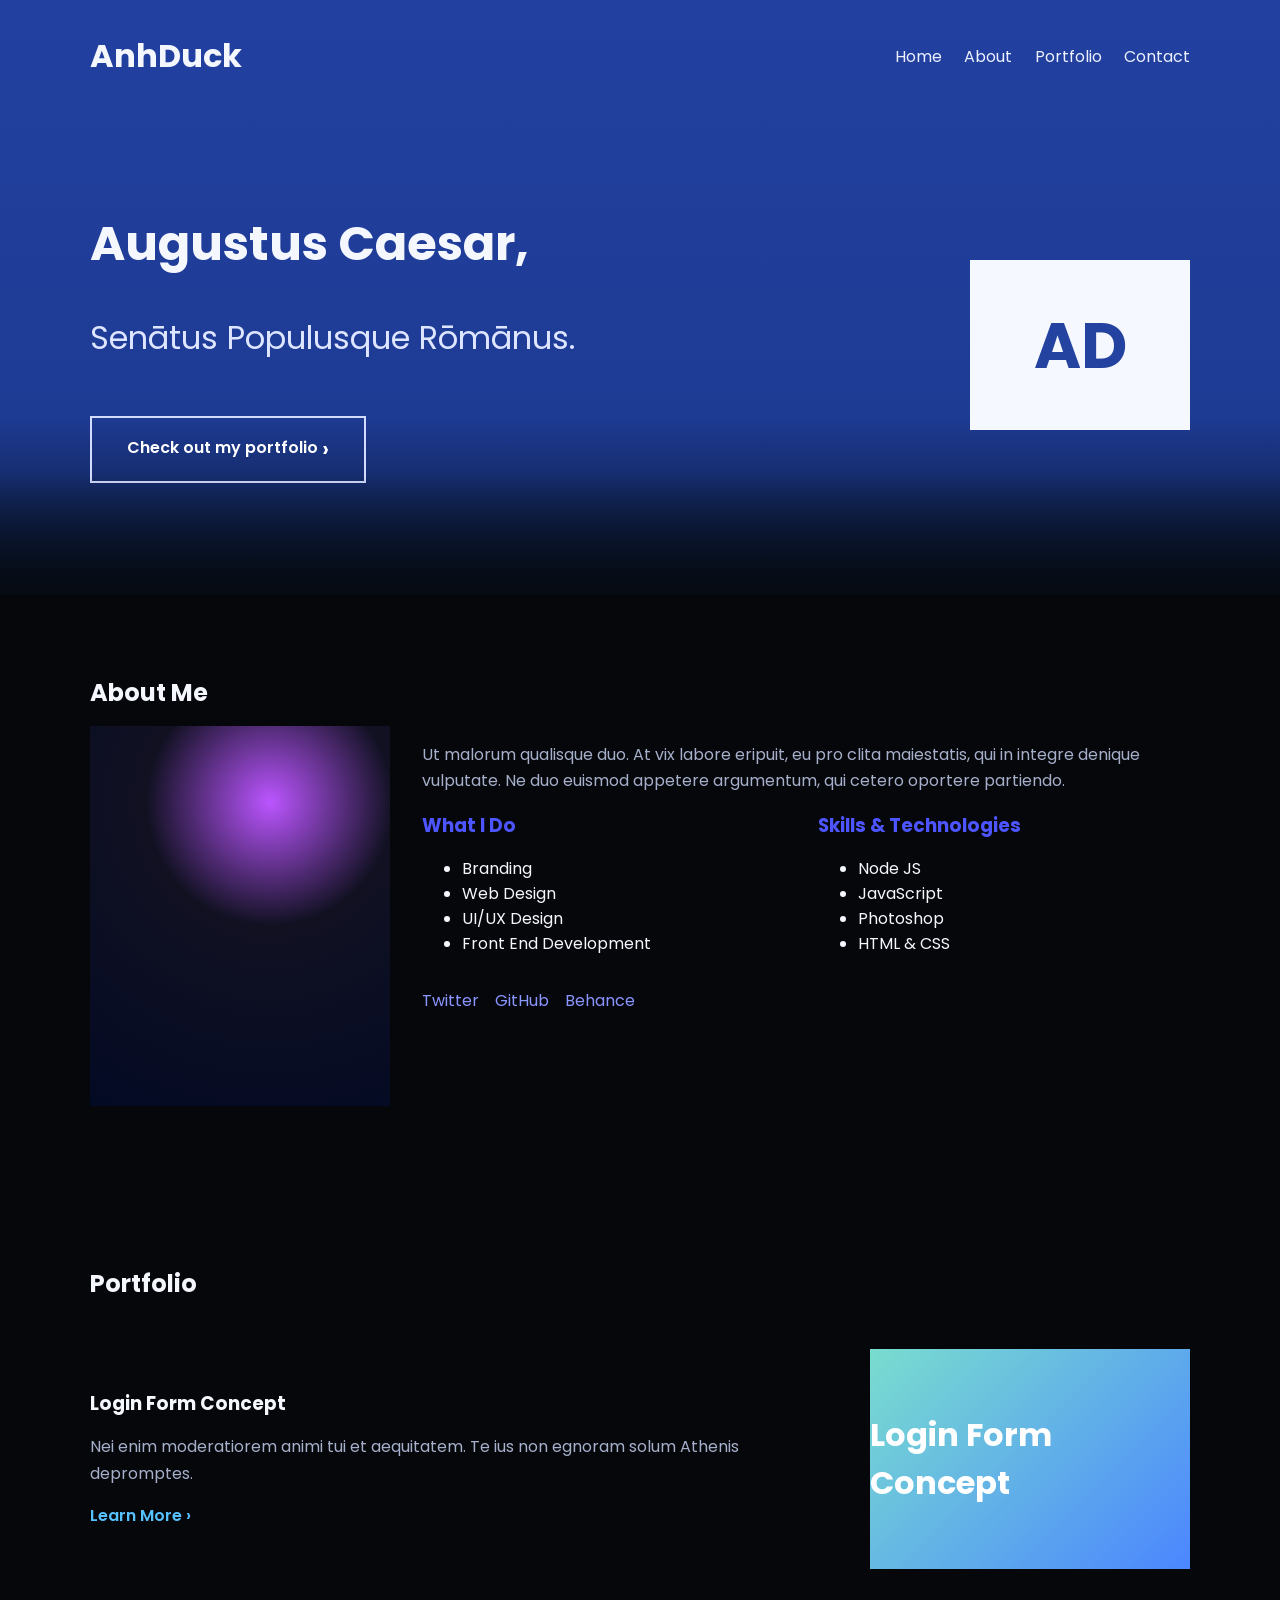
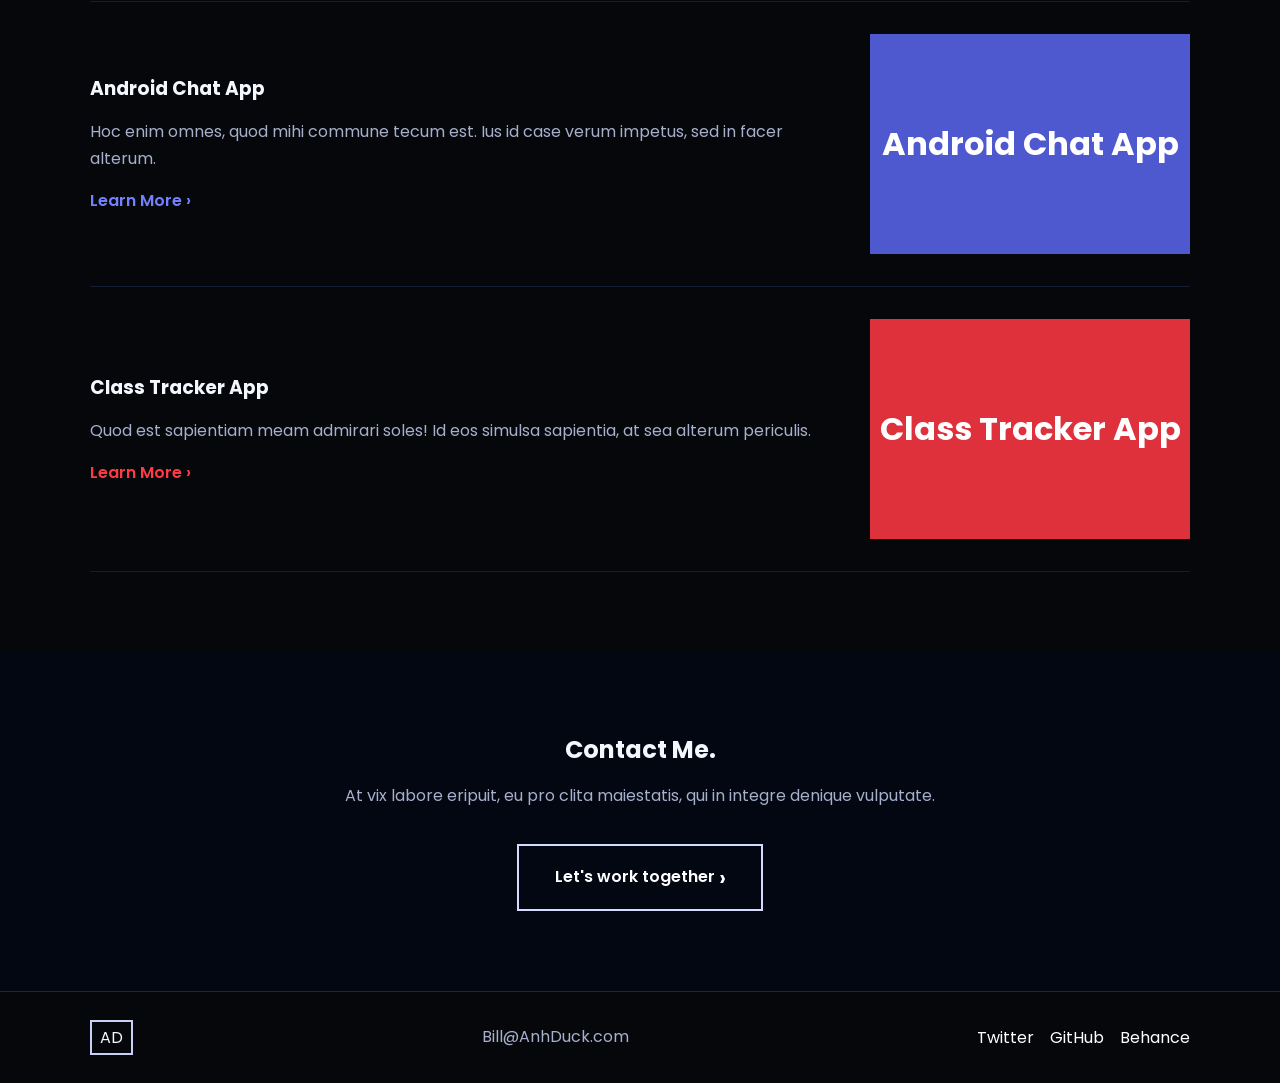
<file: index.html>
<!DOCTYPE html>
<html lang="en">
  <head>
    <meta charset="UTF-8" />
    <meta name="viewport" content="width=device-width, initial-scale=1.0" />
    <title>AnhDuck Portfolio</title>
    <link rel="preconnect" href="https://fonts.googleapis.com" />
    <link rel="preconnect" href="https://fonts.gstatic.com" crossorigin />
    <link href="https://fonts.googleapis.com/css2?family=Poppins:wght@300;400;500;600;700&display=swap" rel="stylesheet" />
    <link rel="stylesheet" href="styles.css" />
  </head>
  <body>
    <header class="hero" id="home">
      <nav class="nav container">
        <div class="brand">AnhDuck</div>
        <ul class="nav-links">
          <li><a href="#home">Home</a></li>
          <li><a href="#about">About</a></li>
          <li><a href="#portfolio">Portfolio</a></li>
          <li><a href="contact.html">Contact</a></li>
        </ul>
      </nav>
      <div class="hero-content container">
        <div>
          <h1>Augustus Caesar,</h1>
          <p>Senātus Populusque Rōmānus.</p>
          <a class="btn btn-outline" href="#portfolio">Check out my portfolio <span>›</span></a>
        </div>
        <div class="logo-card">AD</div>
      </div>
      <div class="mountain-fade"></div>
    </header>

    <main>
      <section class="about section container" id="about">
        <h2>About Me</h2>
        <div class="about-grid">
          <div class="about-image"></div>
          <div class="about-copy">
            <p>
              Ut malorum qualisque duo. At vix labore eripuit, eu pro clita maiestatis, qui in integre denique vulputate.
              Ne duo euismod appetere argumentum, qui cetero oportere partiendo.
            </p>
            <div class="about-columns">
              <div>
                <h3>What I Do</h3>
                <ul>
                  <li>Branding</li><li>Web Design</li><li>UI/UX Design</li><li>Front End Development</li>
                </ul>
              </div>
              <div>
                <h3>Skills & Technologies</h3>
                <ul>
                  <li>Node JS</li><li>JavaScript</li><li>Photoshop</li><li>HTML & CSS</li>
                </ul>
              </div>
            </div>
            <div class="socials">
              <a href="#">Twitter</a><a href="#">GitHub</a><a href="#">Behance</a>
            </div>
          </div>
        </div>
      </section>

      <section class="section container" id="portfolio">
        <h2>Portfolio</h2>
        <article class="project blue">
          <div>
            <h3>Login Form Concept</h3>
            <p>Nei enim moderatiorem animi tui et aequitatem. Te ius non egnoram solum Athenis depromptes.</p>
            <a href="#">Learn More ›</a>
          </div>
          <div class="project-card">Login Form Concept</div>
        </article>
        <article class="project purple">
          <div>
            <h3>Android Chat App</h3>
            <p>Hoc enim omnes, quod mihi commune tecum est. Ius id case verum impetus, sed in facer alterum.</p>
            <a href="#">Learn More ›</a>
          </div>
          <div class="project-card">Android Chat App</div>
        </article>
        <article class="project red">
          <div>
            <h3>Class Tracker App</h3>
            <p>Quod est sapientiam meam admirari soles! Id eos simulsa sapientia, at sea alterum periculis.</p>
            <a href="#">Learn More ›</a>
          </div>
          <div class="project-card">Class Tracker App</div>
        </article>
      </section>

      <section class="cta section">
        <div class="container">
          <h2>Contact Me.</h2>
          <p>At vix labore eripuit, eu pro clita maiestatis, qui in integre denique vulputate.</p>
          <a class="btn btn-outline" href="contact.html">Let's work together <span>›</span></a>
        </div>
      </section>
    </main>

    <footer class="footer">
      <div class="container footer-wrap">
        <div class="footer-brand">AD</div>
        <p>Bill@AnhDuck.com</p>
        <div class="footer-links"><a href="#">Twitter</a><a href="#">GitHub</a><a href="#">Behance</a></div>
      </div>
    </footer>
  </body>
</html>
</file>
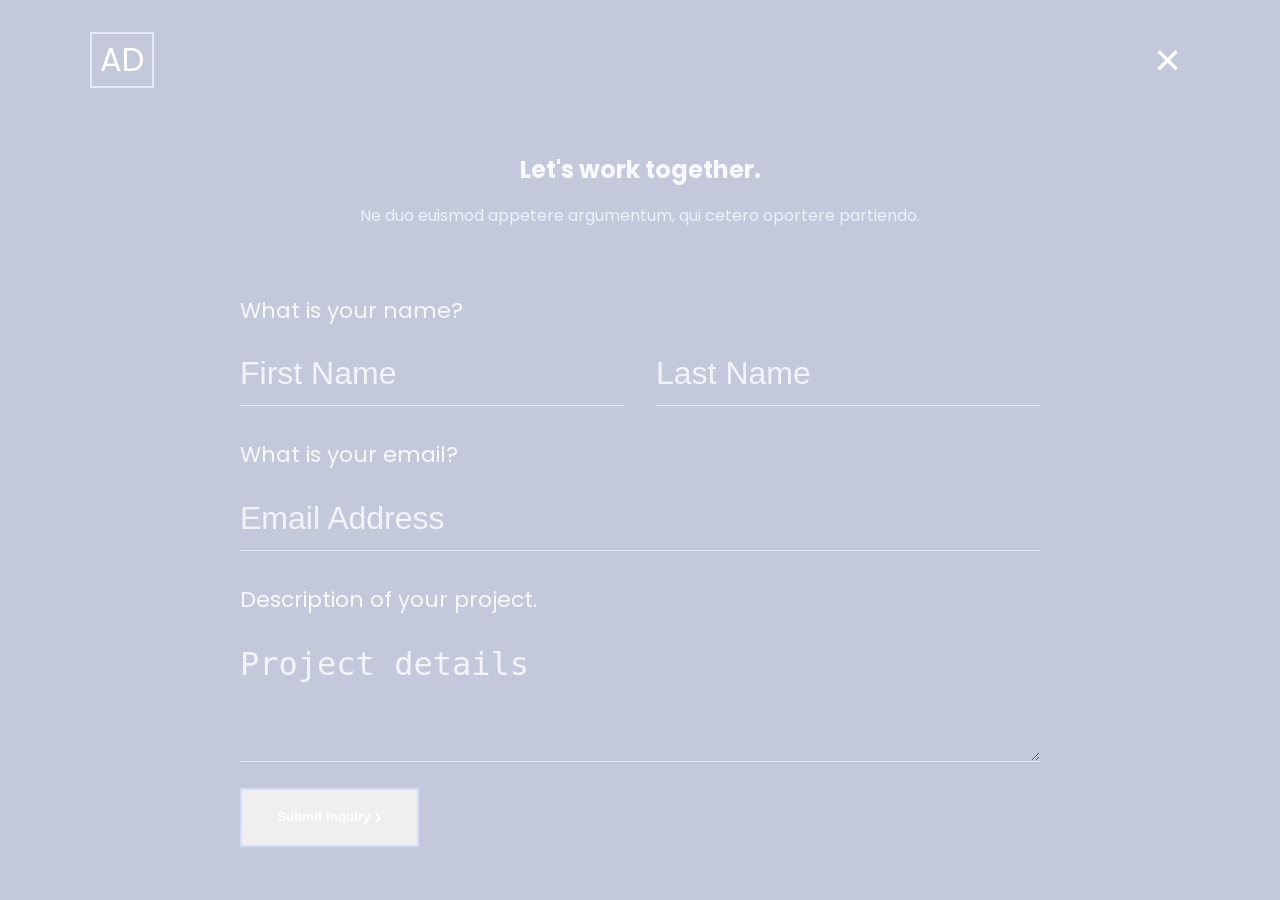
<file: contact.html>
<!DOCTYPE html>
<html lang="en">
  <head>
    <meta charset="UTF-8" />
    <meta name="viewport" content="width=device-width, initial-scale=1.0" />
    <title>Contact | AnhDuck</title>
    <link rel="preconnect" href="https://fonts.googleapis.com" />
    <link rel="preconnect" href="https://fonts.gstatic.com" crossorigin />
    <link href="https://fonts.googleapis.com/css2?family=Poppins:wght@300;400;500;600;700&display=swap" rel="stylesheet" />
    <link rel="stylesheet" href="styles.css" />
  </head>
  <body class="contact-body">
    <main class="contact-wrap">
      <div class="contact-top container">
        <a class="mini-logo" href="index.html">AD</a>
        <a class="close-x" href="index.html">✕</a>
      </div>
      <section class="contact-form container">
        <h1>Let's work together.</h1>
        <p>Ne duo euismod appetere argumentum, qui cetero oportere partiendo.</p>
        <form>
          <label>What is your name?</label>
          <div class="row">
            <input placeholder="First Name" /><input placeholder="Last Name" />
          </div>
          <label>What is your email?</label>
          <input placeholder="Email Address" />
          <label>Description of your project.</label>
          <textarea placeholder="Project details"></textarea>
          <button class="btn btn-outline" type="button">Submit Inquiry <span>›</span></button>
        </form>
      </section>
    </main>
  </body>
</html>
</file>
<file: styles.css>
:root{--bg:#05070b;--blue:#203f9f;--text:#f5f7ff;--muted:#a7b0cb}
*{box-sizing:border-box}body{margin:0;font-family:Poppins,sans-serif;background:var(--bg);color:var(--text)}
.container{width:min(1100px,88%);margin:0 auto}.section{padding:5rem 0}h1,h2,h3{margin:0 0 1rem}
p{color:var(--muted);line-height:1.65}
.hero{background:linear-gradient(180deg,#2240a0 0%,#1e3b94 70%,#051124 100%);position:relative;padding-bottom:7rem}
.nav{display:flex;justify-content:space-between;align-items:center;padding:2rem 0}.brand{font-size:2rem;font-weight:700}.nav-links{display:flex;gap:1.4rem;list-style:none;padding:0;margin:0}.nav a{color:#ecf0ff;text-decoration:none}
.hero-content{display:grid;grid-template-columns:1fr 220px;gap:3rem;align-items:center;padding-top:6rem}.hero h1{font-size:3rem}.hero p{font-size:2rem;color:#dee5ff}
.logo-card{height:170px;background:#f6f8ff;color:#2442a0;font-weight:700;font-size:4rem;display:grid;place-items:center}
.btn{display:inline-block;text-decoration:none;color:#fff;border:2px solid #d3dbff;padding:.9rem 2.2rem;font-weight:600;margin-top:1.2rem}.btn span{font-size:1.4rem;vertical-align:middle}
.mountain-fade{position:absolute;inset:auto 0 0;height:120px;background:linear-gradient(180deg,transparent,#060b13)}
.about-grid{display:grid;grid-template-columns:300px 1fr;gap:2rem}.about-image{background:radial-gradient(circle at 60% 20%,#b5f,#112 35%,#030a24);min-height:380px}
.about-columns{display:grid;grid-template-columns:1fr 1fr;gap:1.5rem}.about h3{color:#4c55ff}.socials{display:flex;gap:1rem;margin-top:1rem}.socials a{color:#8a95ff;text-decoration:none}
.project{display:grid;grid-template-columns:1fr 320px;gap:2rem;align-items:center;padding:2rem 0;border-bottom:1px solid #141c30}.project-card{height:220px;display:grid;place-items:center;color:#fff;font-size:2rem;font-weight:700}.project a{text-decoration:none;font-weight:600}.blue .project-card{background:linear-gradient(135deg,#79ddcf,#4b86ff)}.blue a{color:#56c1ff}.purple .project-card{background:#4f59cf}.purple a{color:#7282ff}.red .project-card{background:#df313b}.red a{color:#ff3a43}
.cta{background:#020712;text-align:center}.footer{border-top:1px solid #1e273e;padding:1rem 0}.footer-wrap{display:flex;align-items:center;justify-content:space-between;gap:1rem}.footer-links{display:flex;gap:1rem}.footer a{color:#fff;text-decoration:none}.footer-brand{border:2px solid #c8d1f5;padding:.2rem .5rem}
.contact-body{background:#c3c8da;color:#f8f9ff}.contact-wrap{min-height:100vh;padding-bottom:3rem}.contact-top{display:flex;justify-content:space-between;padding:2rem 0}.mini-logo,.close-x{color:#fff;text-decoration:none;font-size:2rem;border:2px solid #e6e8f5;padding:.1rem .5rem}.close-x{border:none;font-size:2.2rem}
.contact-form{max-width:800px;text-align:center;padding-top:2rem}.contact-form p{color:#eef1ff}.contact-form form{text-align:left;margin-top:4rem}.contact-form label{display:block;font-size:1.35rem;margin:2rem 0 1rem;color:#f8f9ff}
input,textarea{width:100%;background:transparent;border:none;border-bottom:1px solid #e5e8f7;padding:.8rem 0;font-size:2rem;color:#fff;outline:none}input::placeholder,textarea::placeholder{color:#f3f4fb}textarea{min-height:130px;resize:vertical}.row{display:grid;grid-template-columns:1fr 1fr;gap:2rem}
@media (max-width: 900px){.hero-content,.about-grid,.project,.row,.about-columns{grid-template-columns:1fr}.logo-card{max-width:170px}}
</file>
